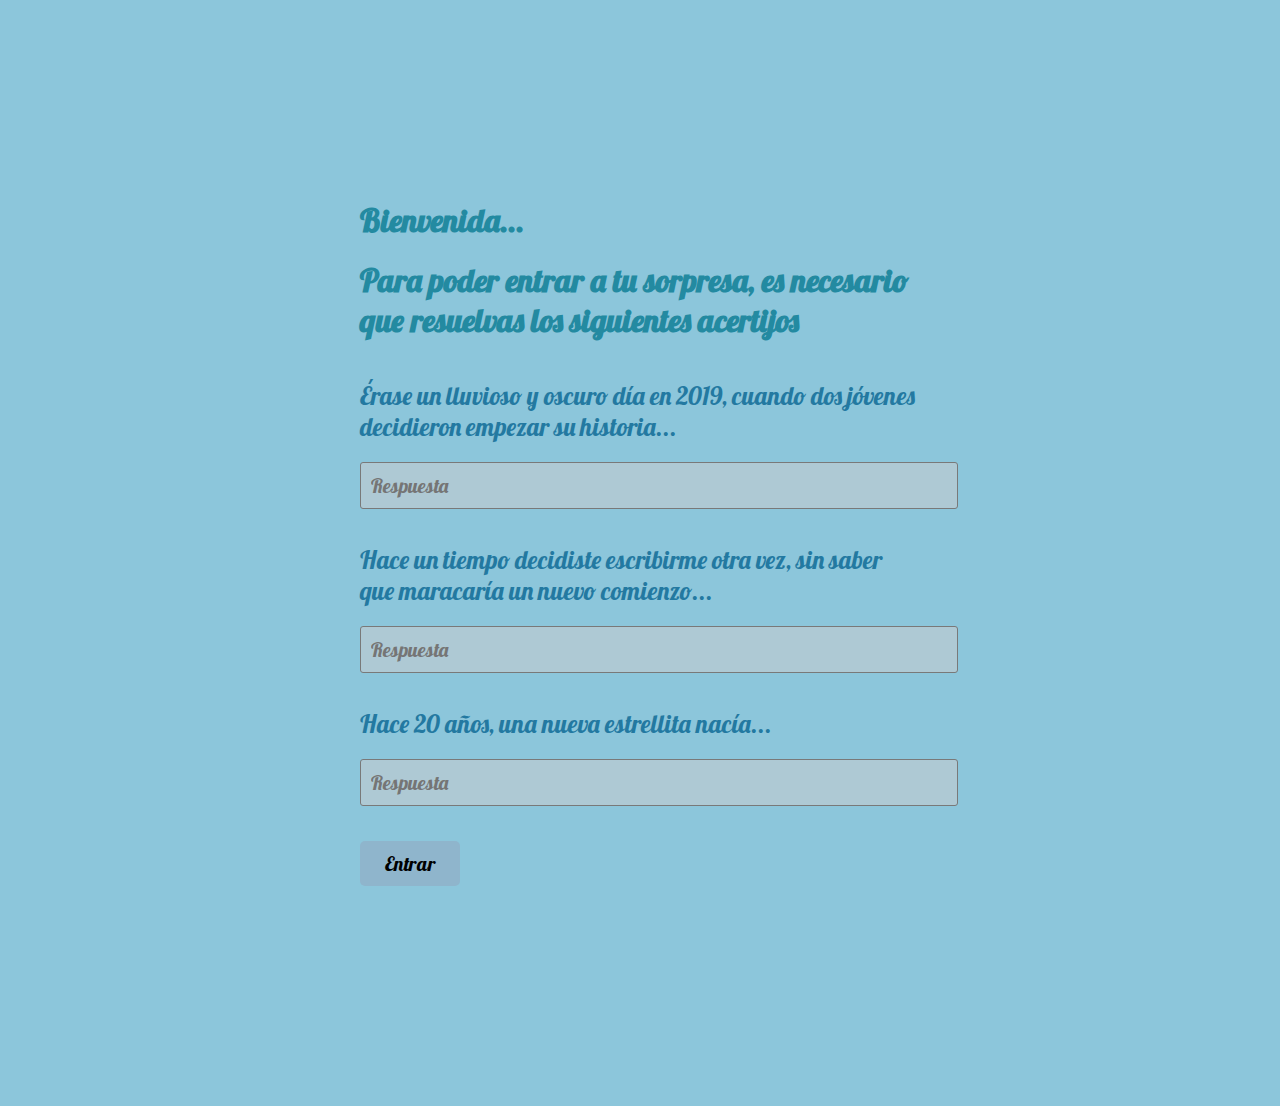
<file: index.html>
<!DOCTYPE html>
<html lang="en">

<head>
    <meta charset="UTF-8">
    <meta http-equiv="X-UA-Compatible" content="IE=edge">
    <meta name="viewport" content="width=device-width, initial-scale=1.0">
    <link rel="preconnect" href="https://fonts.googleapis.com">
    <link rel="preconnect" href="https://fonts.gstatic.com" crossorigin>
    <link href="https://fonts.googleapis.com/css2?family=Lobster&display=swap" rel="stylesheet">
    <link rel="icon" href="images/luna-icon.png" type="image/icon">
    <title>Bienvenida...</title>
    <style>
        body {
            font-family: 'Lobster', cursive;
            background-color: #8cc6db;
        }
        form {
            width: 600px;
            margin: 200px auto;
        }

        div {
            width: 100%;
            margin: 15px auto;
        }

        label {
            color: #2379a1;
            display: block;
            padding: 20px;
            font-size: 25px;
        }

        input {
            background-color: #aec9d4;
            width: 96%;
            padding: 10px;
            border: 1px solid #797979;
            font-size: 20px;
            margin-left: 20px;
            border-radius: 3px;
            font-family: 'Lobster', cursive;
            font-weight: light;
        }

        #button {
            margin: 20px;
            padding: 10px;
            width: 100px;
            border: none;
            outline: none;
            cursor: pointer;
            border-radius: 5px;
            font-size: 20px;
            font-family: 'Lobster', cursive;
            background-color: #8fb5cc;
        }
        h2 {
            margin: 20px;
            display: none;
            color: #235ea1;
        }
        h1 {
            margin: 20px;
            color: #238aa1;
        }
        img {
            width: 150px;
            height: 150px;
            display: none;
        }
    </style>
</head>

<body>
    <form action="">
        <h1>Bienvenida...</h1>
        <h1>Para poder entrar a tu sorpresa, es necesario que resuelvas los siguientes acertijos</h1>
        <div>
            <label for="">Érase un lluvioso y oscuro día en 2019, cuando dos jóvenes decidieron empezar su historia...</label>
            <input type="text" placeholder="Respuesta" id="Q1">
            <span></span>
        </div>
        <div>
            <label for="">Hace un tiempo decidiste escribirme otra vez, sin saber que maracaría un nuevo comienzo...</label>
            <input type="text" placeholder="Respuesta" id="Q2">
            <span></span>
        </div>
        <div>
            <label for="">Hace 20 años, una nueva estrellita nacía...</label>
            <input type="text" placeholder="Respuesta" id="Q3">
            <span></span>
        </div>
        <h2>Intenta nuevamente...</h2>
        <img src="images/kermit.png" alt="">
        <input type="button" value="Entrar" id="button">
    </form>
</body>
</html>
<script>
    const boton = document.querySelector('#button');
    const texto1 = document.querySelector('#Q1');
    const texto2 = document.querySelector('#Q2');
    const texto3 = document.querySelector('#Q3');
    const mensaje = document.querySelector('h2');
    const image = document.querySelector('img');
    const respuesta1 = '18';
    const respuesta2 = '12';
    const respuesta3 = '20';

    boton.addEventListener('click', () => {
        if (texto1.value == respuesta1 && texto2.value == respuesta2 && texto3.value == respuesta3) {
            location.replace('main.html');
        } else {
            mensaje.style.display = 'block';
            image.style.display = 'block';
        }
    });
</script>
</file>
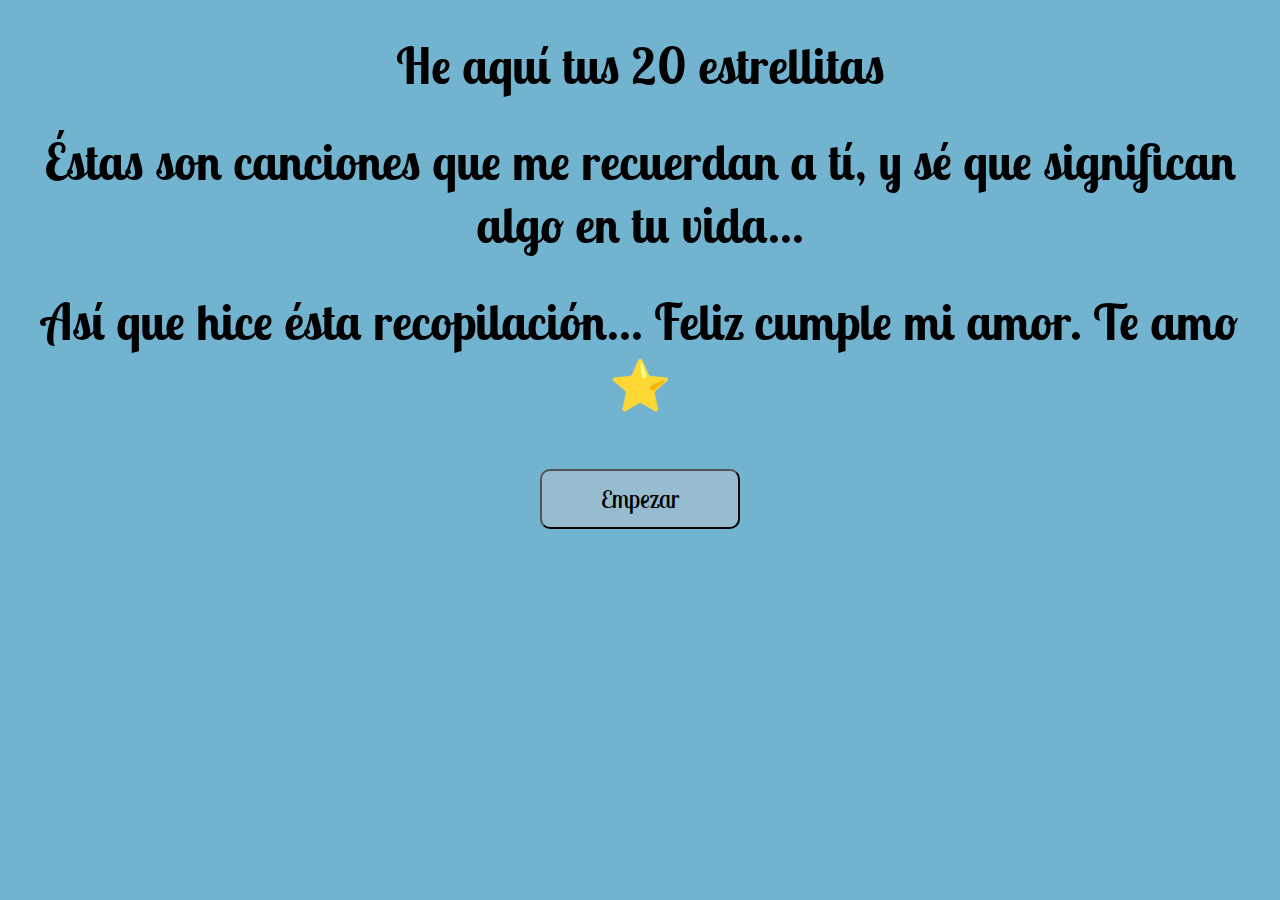
<file: 20 estrellitas.html>
<!DOCTYPE html>
<html lang="en">

<head>
    <meta charset="UTF-8">
    <meta http-equiv="X-UA-Compatible" content="IE=edge">
    <meta name="viewport" content="width=device-width, initial-scale=1.0">
    <link rel="preconnect" href="https://fonts.googleapis.com">
    <link rel="preconnect" href="https://fonts.gstatic.com" crossorigin>
    <link href="https://fonts.googleapis.com/css2?family=Lobster+Two&display=swap" rel="stylesheet">
    <link rel="icon" href="images/estrella-icon.png" type="image/icon">
    <title>Tus 20 estrellitas ⭐</title>
    <style>
        body {
            text-align: center;
            background-color: #72b3cf;
            font-family: 'Lobster Two', cursive;
            animation: appear 2s ease-in-out;
        }
        h1 {
            font-size: 50px;
        }
        .canciones {
            display: flex;
            gap: 50px;
            margin: 20px;
            display: none;
            animation: appear 1.5s ease-in-out;
        }
        input {
            width: 200px;
            height: 60px;
            border-radius: 10px;
            margin: 20px;
            cursor: pointer;
            background-color: #97bccf;
            font-family: 'Lobster Two', cursive;
            font-size: 25px;
            transition: background-color .5s ease;
        }
        input:hover {
            background-color: #a6cde0;
        }
        .imagen {
            display: flex;
            align-items: center;
            justify-content: center;
            display: none;
        }
        #msj, #regresar {
            display: none;
        }
        @keyframes appear {
            from {
                opacity: 0;
            }

            to {
                opacity: 100;
            }
        }
    </style>
</head>

<body>
    <h1>He aquí tus 20 estrellitas</h1>
    <h1>Éstas son canciones que me recuerdan a tí, y sé que significan algo en tu vida...</h1>
    <h1>Así que hice ésta recopilación... Feliz cumple mi amor. Te amo ⭐</h1>
    <div class="wrapper">
        <div class="canciones">
            <h1>⭐01.</h1>
            <iframe style="border-radius:12px"
                src="https://open.spotify.com/embed/track/1yvMUkIOTeUNtNWlWRgANS?utm_source=generator&theme=0"
                width="100%" height="152" frameBorder="0" allowfullscreen=""
                allow="autoplay; clipboard-write; encrypted-media; fullscreen; picture-in-picture"
                loading="lazy"></iframe>
        </div>
        <div class="canciones">
            <h1>⭐02.</h1>
            <iframe style="border-radius:12px"
                src="https://open.spotify.com/embed/track/6kwAbEjseqBob48jCus7Sz?utm_source=generator&theme=0"
                width="100%" height="152" frameBorder="0" allowfullscreen=""
                allow="autoplay; clipboard-write; encrypted-media; fullscreen; picture-in-picture"
                loading="lazy"></iframe>
        </div>
        <div class="canciones">
            <h1>⭐03.</h1>
            <iframe style="border-radius:12px"
                src="https://open.spotify.com/embed/track/23OXdR7YuUBVWh5hSnYJau?utm_source=generator&theme=0"
                width="100%" height="152" frameBorder="0" allowfullscreen=""
                allow="autoplay; clipboard-write; encrypted-media; fullscreen; picture-in-picture"
                loading="lazy"></iframe>
        </div>
        <div class="canciones">
            <h1>⭐04.</h1>
            <iframe style="border-radius:12px"
                src="https://open.spotify.com/embed/track/3ZCTVFBt2Brf31RLEnCkWJ?utm_source=generator" width="100%"
                height="152" frameBorder="0" allowfullscreen=""
                allow="autoplay; clipboard-write; encrypted-media; fullscreen; picture-in-picture"
                loading="lazy"></iframe>
        </div>
        <div class="canciones">
            <h1>⭐05.</h1>
            <iframe style="border-radius:12px"
                src="https://open.spotify.com/embed/track/5M9jOReAKGZ2AttVefFjTY?utm_source=generator&theme=0"
                width="100%" height="152" frameBorder="0" allowfullscreen=""
                allow="autoplay; clipboard-write; encrypted-media; fullscreen; picture-in-picture"
                loading="lazy"></iframe>
        </div>
        <div class="canciones">
            <h1>⭐06.</h1>
            <iframe style="border-radius:12px"
                src="https://open.spotify.com/embed/track/0FLv7eToXTdpyCsHNquVe7?utm_source=generator" width="100%"
                height="152" frameBorder="0" allowfullscreen=""
                allow="autoplay; clipboard-write; encrypted-media; fullscreen; picture-in-picture"
                loading="lazy"></iframe>
        </div>
        <div class="canciones">
            <h1>⭐07.</h1>
            <iframe style="border-radius:12px"
                src="https://open.spotify.com/embed/track/3dYD57lRAUcMHufyqn9GcI?utm_source=generator" width="100%"
                height="152" frameBorder="0" allowfullscreen=""
                allow="autoplay; clipboard-write; encrypted-media; fullscreen; picture-in-picture"
                loading="lazy"></iframe>
        </div>
        <div class="canciones">
            <h1>⭐08.</h1>
            <iframe style="border-radius:12px"
                src="https://open.spotify.com/embed/track/5HCXMBxZIVaVLXpyoqPM3g?utm_source=generator&theme=0"
                width="100%" height="152" frameBorder="0" allowfullscreen=""
                allow="autoplay; clipboard-write; encrypted-media; fullscreen; picture-in-picture"
                loading="lazy"></iframe>
        </div>
        <div class="canciones">
            <h1>⭐09.</h1>
            <iframe style="border-radius:12px"
                src="https://open.spotify.com/embed/track/2gMXnyrvIjhVBUZwvLZDMP?utm_source=generator" width="100%"
                height="152" frameBorder="0" allowfullscreen=""
                allow="autoplay; clipboard-write; encrypted-media; fullscreen; picture-in-picture"
                loading="lazy"></iframe>
        </div>
        <div class="canciones">
            <h1>⭐10.</h1>
            <iframe style="border-radius:12px"
                src="https://open.spotify.com/embed/track/1T7AiFL9ruKKwlONN35Vh0?utm_source=generator" width="100%"
                height="152" frameBorder="0" allowfullscreen=""
                allow="autoplay; clipboard-write; encrypted-media; fullscreen; picture-in-picture"
                loading="lazy"></iframe>
        </div>
        <div class="canciones">
            <h1>⭐11.</h1>
            <iframe style="border-radius:12px"
                src="https://open.spotify.com/embed/track/3di5hcvxxciiqwMH1jarhY?utm_source=generator" width="100%"
                height="152" frameBorder="0" allowfullscreen=""
                allow="autoplay; clipboard-write; encrypted-media; fullscreen; picture-in-picture"
                loading="lazy"></iframe>
        </div>
        <div class="canciones">
            <h1>⭐12.</h1>
            <iframe style="border-radius:12px"
                src="https://open.spotify.com/embed/track/5HeKOKc4phmLn8e4I7EkzD?utm_source=generator&theme=0"
                width="100%" height="152" frameBorder="0" allowfullscreen=""
                allow="autoplay; clipboard-write; encrypted-media; fullscreen; picture-in-picture"
                loading="lazy"></iframe>
        </div>
        <div class="canciones">
            <h1>⭐13.</h1>
            <iframe style="border-radius:12px"
                src="https://open.spotify.com/embed/track/5UdJ8CYTtVk5zzqhbPMA18?utm_source=generator" width="100%"
                height="152" frameBorder="0" allowfullscreen=""
                allow="autoplay; clipboard-write; encrypted-media; fullscreen; picture-in-picture"
                loading="lazy"></iframe>
        </div>
        <div class="canciones">
            <h1>⭐14.</h1>
            <iframe style="border-radius:12px"
                src="https://open.spotify.com/embed/track/4Tbuh5q66Ygubei5Xru4jB?utm_source=generator" width="100%"
                height="152" frameBorder="0" allowfullscreen=""
                allow="autoplay; clipboard-write; encrypted-media; fullscreen; picture-in-picture"
                loading="lazy"></iframe>
        </div>
        <div class="canciones">
            <h1>⭐15.</h1>
            <iframe style="border-radius:12px"
                src="https://open.spotify.com/embed/track/7exHT4swWOKL5addPeqkLP?utm_source=generator" width="100%"
                height="152" frameBorder="0" allowfullscreen=""
                allow="autoplay; clipboard-write; encrypted-media; fullscreen; picture-in-picture"
                loading="lazy"></iframe>
        </div>
        <div class="canciones">
            <h1>⭐16.</h1>
            <iframe style="border-radius:12px"
                src="https://open.spotify.com/embed/track/7HMz8o0m7ASQ3ImFPfhWTY?utm_source=generator" width="100%"
                height="152" frameBorder="0" allowfullscreen=""
                allow="autoplay; clipboard-write; encrypted-media; fullscreen; picture-in-picture"
                loading="lazy"></iframe>
        </div>
        <div class="canciones">
            <h1>⭐17.</h1>
            <iframe style="border-radius:12px"
                src="https://open.spotify.com/embed/track/5XeFesFbtLpXzIVDNQP22n?utm_source=generator" width="100%"
                height="152" frameBorder="0" allowfullscreen=""
                allow="autoplay; clipboard-write; encrypted-media; fullscreen; picture-in-picture"
                loading="lazy"></iframe>
        </div>
        <div class="canciones">
            <h1>⭐18.</h1>
            <iframe style="border-radius:12px"
                src="https://open.spotify.com/embed/track/0BxE4FqsDD1Ot4YuBXwAPp?utm_source=generator" width="100%"
                height="152" frameBorder="0" allowfullscreen=""
                allow="autoplay; clipboard-write; encrypted-media; fullscreen; picture-in-picture"
                loading="lazy"></iframe>
        </div>
        <div class="canciones">
            <h1>⭐19.</h1>
            <iframe style="border-radius:12px"
                src="https://open.spotify.com/embed/track/4BdGO1CaObRD4La9l5Zanz?utm_source=generator" width="100%"
                height="152" frameBorder="0" allowfullscreen=""
                allow="autoplay; clipboard-write; encrypted-media; fullscreen; picture-in-picture"
                loading="lazy"></iframe>
        </div>
        <div class="canciones">
            <h1>⭐20.</h1>
            <iframe style="border-radius:12px"
                src="https://open.spotify.com/embed/track/3w3y8KPTfNeOKPiqUTakBh?utm_source=generator" width="100%"
                height="152" frameBorder="0" allowfullscreen=""
                allow="autoplay; clipboard-write; encrypted-media; fullscreen; picture-in-picture"
                loading="lazy"></iframe>
        </div>
        <div class="imagen">
            <img src="images/kermit-love-1.png" alt="">
        </div>
        <h1 id="msj">Espero que te haya gustado!</h1>
        <div>
            <input type="button" value="Empezar" id="siguiente">
            <input type="button" value="Regresar" id="regresar">
        </div>
    </div>
</body>

</html>
<script>
    const canciones = document.querySelectorAll('.canciones');
    const siguiente = document.querySelector('#siguiente');
    const imagen = document.querySelector('.imagen');
    const body = document.querySelector('body');
    const regresar = document.querySelector('#regresar');
    const mensaje = document.querySelector('#msj');
    const colores = [
        '#a6cde0',
        '#a6bee0',
        '#a6ade0',
        '#bea6e0',
        '#a6e0de',
        '#a6e0cf',
        '#b3c1c7',
        '#e5e5e5',
        '#e6edef',
        '#bfd7e8',
        '#f0f0f2',
        '#a5e2e4',
        '#f1eef6',
        '#bfd8d6',
        '#c9e8e8',
        '#dff1f1',
        '#96c1bd',
        '#93c0de',
        '#cbe8ea',
        '#c0dee7'
    ]
    let i = 0;
    siguiente.addEventListener('click', () => {
        if (i <= 20) {
            canciones[i].style.display = 'flex';
            body.style.backgroundColor = colores[i];
            siguiente.style.backgroundColor = colores[i];
            i++
            if (i > 0) {
                siguiente.value = 'Siguiente';
            }
        }

        if (i == 20) {
            imagen.style.display = 'flex';
            mensaje.style.display = 'block';
            regresar.style.display = 'inline';
            regresar.style.backgroundColor = colores[i-1];
            regresar.addEventListener('click', () => {
                location.replace('main.html');
            })
        }
    })
</script>
</file>
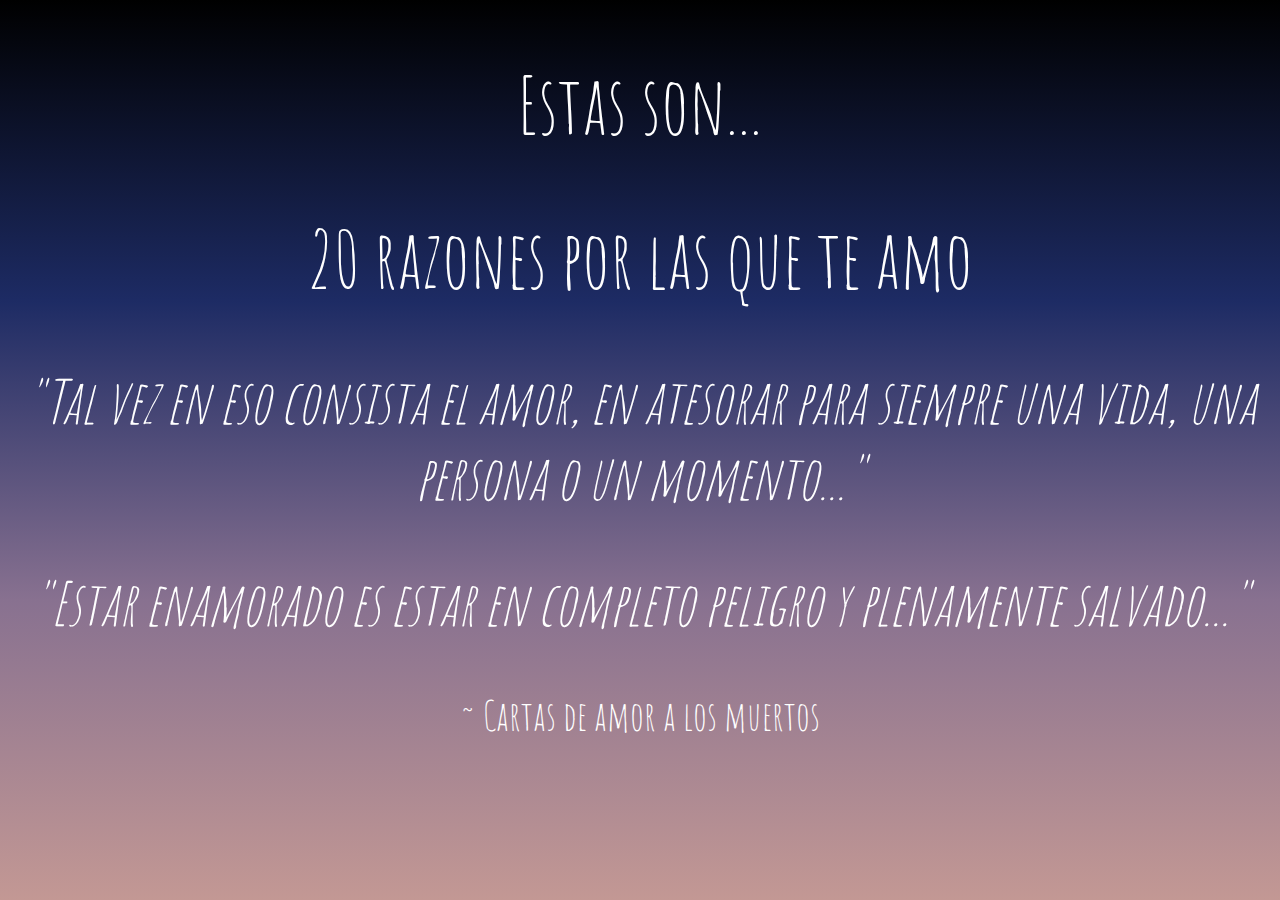
<file: 20 razones.html>
<!DOCTYPE html>
<html lang="en">

<head>
    <meta charset="UTF-8">
    <meta http-equiv="X-UA-Compatible" content="IE=edge">
    <meta name="viewport" content="width=device-width, initial-scale=1.0">
    <link rel="preconnect" href="https://fonts.googleapis.com">
    <link rel="preconnect" href="https://fonts.gstatic.com" crossorigin>
    <link href="https://fonts.googleapis.com/css2?family=Amatic+SC&display=swap" rel="stylesheet">
    <link rel="icon" href="images/corazon-icon.png" type="image/icon">
    <title>20 razones</title>
    <style>
        body {
            text-align: center;
            background: linear-gradient(black, #1D2B64, #887190, #c39894);
            background-repeat: no-repeat;
            background-attachment: fixed;
            font-family: 'Amatic SC', cursive;
            color: white;
            font-size: 40px;
        }

        h2 {
            font-style: italic;
            font-weight: lighter;
        }

        h1 {
            font-weight: lighter;
        }

        .razones {
            display: none;
        }

        #line1 {
            animation: appear 2s ease-in-out;
        }

        #line2 {
            animation: appear 6s ease-in-out;
        }

        h2,
        span {
            animation: appear 8s ease-in-out;
        }

        .razones {
            animation: appear .5s ease-in-out;
            font-weight: lighter;
        }

        a {
            color: white;
            text-decoration: none;
            display: none;
        }

        @keyframes appear {
            from {
                opacity: 0;
            }

            to {
                opacity: 100;
            }
        }
    </style>
</head>

<body>
    <h1 id="line1">Estas son...</h1>
    <h1 id="line2">20 razones por las que te amo</h1>
    <h2>"Tal vez en eso consista el amor, en atesorar para siempre una vida, una persona o un momento..."</h2>
    <h2>"Estar enamorado es estar en completo peligro y plenamente salvado..."</h2>
    <span id="line3">~ Cartas de amor a los muertos</span>
    <h1 class="razones">Porque me haces reir</h1>
    <h1 class="razones">Porque te gusto como soy</h1>
    <h1 class="razones">Porque alegras mis días</h1>
    <h1 class="razones">Porque sabes amar</h1>
    <h1 class="razones">Porque me enseñaste a amar</h1>
    <h1 class="razones">Porque me demostraste que es posible volver a confiar</h1>
    <h1 class="razones">Porque me enseñaste tu mundo</h1>
    <h1 class="razones">Porque tu sonrisa me llena</h1>
    <h1 class="razones">Porque a pesar de todo, sigues conmigo</h1>
    <h1 class="razones">Porque vales absolutamente la pena</h1>
    <h1 class="razones">Porque me enseñaste a creer en el amor nuevamente</h1>
    <h1 class="razones">Porque eres extremadamente lista</h1>
    <h1 class="razones">Porque eres valiente</h1>
    <h1 class="razones">Porque eres fuerte</h1>
    <h1 class="razones">Porque siempre logras seguir, no te rindes</h1>
    <h1 class="razones">Porque me dejaste conocer tu lado sensible, y cuidar de él</h1>
    <h1 class="razones">Porque decidiste darme el privilegio de conocerte y amarte</h1>
    <h1 class="razones">Porque me haces felíz</h1>
    <h1 class="razones">Porque tienes metas, sueños y deseos, los cuales te quiero ver cumplir</h1>
    <h1 class="razones">Y finalmente, porque eres un ser maravilloso, que lleva la belleza y fuerza de las estrellas en
        su interior.</h1>
    <a href="main.html">Regresar...</a>
</body>

</html>
<script>
    const razones = document.querySelectorAll('.razones');
    const regresar = document.querySelector('a');
    let i = 0;
    const coraline = new Audio('audio/coraline.mp3');
    setInterval(() => {
        if (i <= 20) {
            console.log(i);
            if (i == 0) {
                razones[i].style.display = 'block';
            } else if (i == 20) {
                regresar.style.display = 'block';
                razones[i].style.display = 'block';
            }
            else {
                razones[i - 1].style.display = 'none';
                razones[i].style.display = 'block';
            }
            i++;
        }
    }, 5000);
    let playing = false;
    window.addEventListener('click', () => {
        if (!playing) {
            coraline.play();
            playing = true;
        }
    })
</script>
</file>
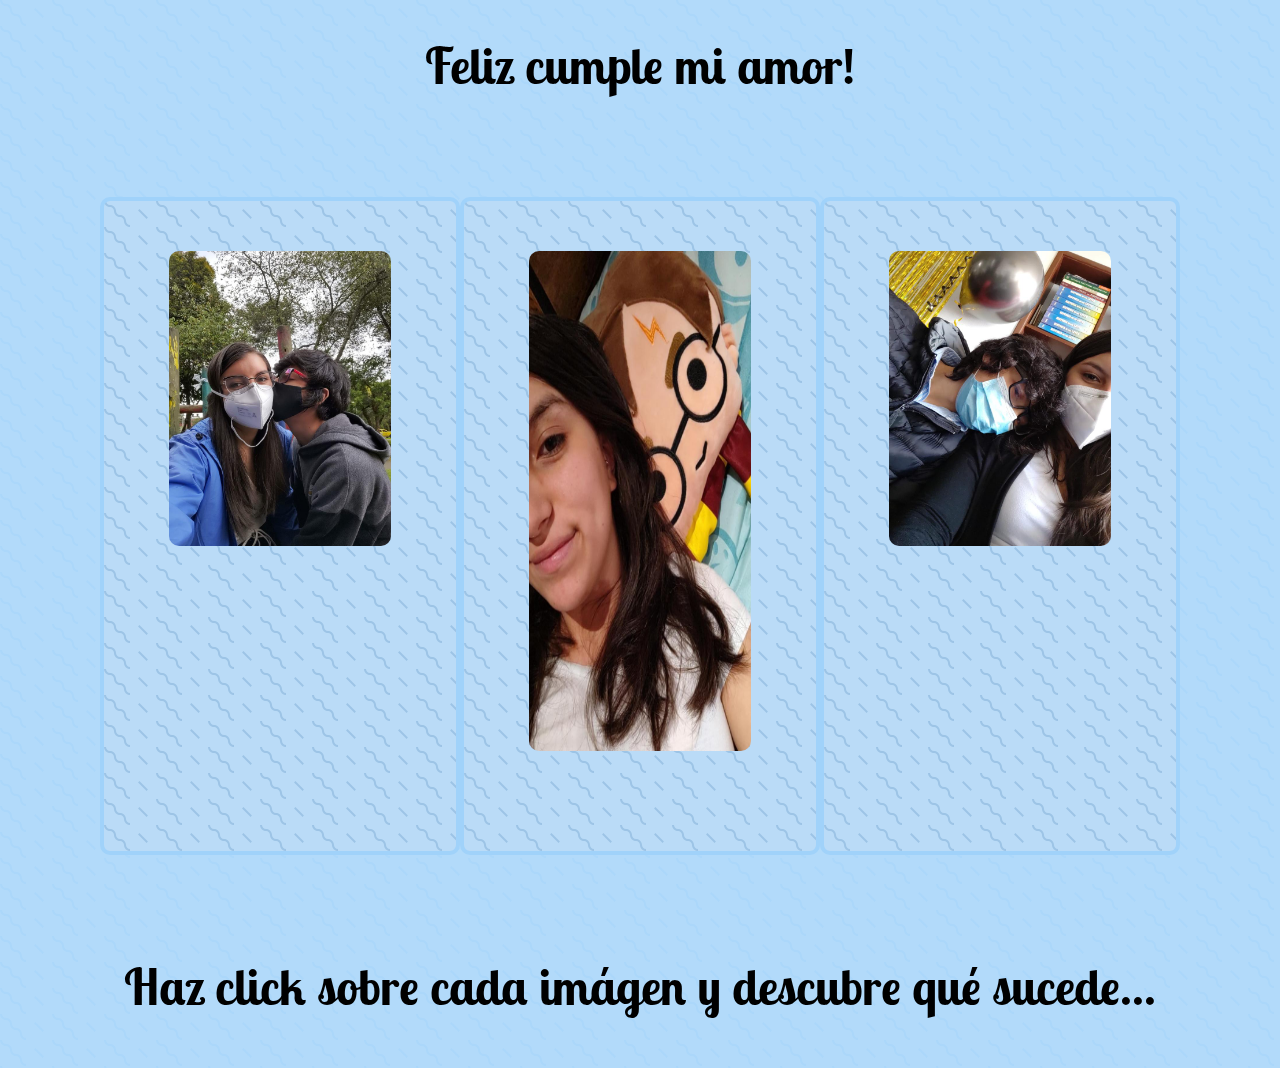
<file: main.html>
<!DOCTYPE html>
<html lang="es">
<head>
    <meta charset="UTF-8">
    <meta http-equiv="X-UA-Compatible" content="IE=edge">
    <meta name="viewport" content="width=device-width, initial-scale=1.0">
    <link rel="stylesheet" href="styles/style.css">
    <link rel="preconnect" href="https://fonts.googleapis.com">
    <link rel="preconnect" href="https://fonts.gstatic.com" crossorigin>
    <link href="https://fonts.googleapis.com/css2?family=Satisfy&display=swap" rel="stylesheet">
    <link rel="preconnect" href="https://fonts.googleapis.com">
    <link rel="preconnect" href="https://fonts.gstatic.com" crossorigin>
    <link href="https://fonts.googleapis.com/css2?family=Cookie&family=Sacramento&display=swap" rel="stylesheet">
    <link rel="icon" href="images/dino-icon.png" type="image/icon">
    <title>Feliz cumple ale!</title>
</head>
<body>
    <h1 class="titulo">Feliz cumple mi amor!</h1>
    <div class="container">
        <div class="parte1-cont">
            <div class="parte1">
                <div class="foto">
                    <img src="images/imagen 1.jpg" alt="" id="img1">
                </div>
            </div>
            <div class="parte1">
                <div class="foto-mid">
                    <img src="images/imagen 5.jpg" alt="" id="img2">
                </div>
            </div>
            <div class="parte1">
                <div class="foto">
                    <img src="images/imagen 4.jpg" alt="" id="img3">
                </div>
            </div>
        </div>
    </div>
    <h1 id="msj">Haz click sobre cada imágen y descubre qué sucede...</h1>
</body>
</html>
<script src="scripts/main.js"></script>
</file>
<file: styles/style.css>
@import url('https://fonts.googleapis.com/css2?family=Lobster&display=swap');
@import url('https://fonts.googleapis.com/css2?family=Pacifico&display=swap');
@import url('https://fonts.googleapis.com/css2?family=Lobster+Two&display=swap');

body {
    background-color: #b2dafa;
    background-image: url("data:image/svg+xml,%3Csvg width='52' height='26' viewBox='0 0 52 26' xmlns='http://www.w3.org/2000/svg'%3E%3Cg fill='none' fill-rule='evenodd'%3E%3Cg fill='%23a0d2fa' fill-opacity='0.4'%3E%3Cpath d='M10 10c0-2.21-1.79-4-4-4-3.314 0-6-2.686-6-6h2c0 2.21 1.79 4 4 4 3.314 0 6 2.686 6 6 0 2.21 1.79 4 4 4 3.314 0 6 2.686 6 6 0 2.21 1.79 4 4 4v2c-3.314 0-6-2.686-6-6 0-2.21-1.79-4-4-4-3.314 0-6-2.686-6-6zm25.464-1.95l8.486 8.486-1.414 1.414-8.486-8.486 1.414-1.414z' /%3E%3C/g%3E%3C/g%3E%3C/svg%3E");
    font-family: 'Lobster Two', cursive;
    margin: 0;
    padding: 0;
    text-align: center;
    animation: appear 2s ease-in-out;
}

.titulo {
    text-align: center;
    font-size: 50px;
}

.container {
    margin: 100px;
}

.parte1 {
    background-color: #badbf7;
    background-image: url("data:image/svg+xml,%3Csvg width='52' height='26' viewBox='0 0 52 26' xmlns='http://www.w3.org/2000/svg'%3E%3Cg fill='none' fill-rule='evenodd'%3E%3Cg fill='%2370a2cd' fill-opacity='0.4'%3E%3Cpath d='M10 10c0-2.21-1.79-4-4-4-3.314 0-6-2.686-6-6h2c0 2.21 1.79 4 4 4 3.314 0 6 2.686 6 6 0 2.21 1.79 4 4 4 3.314 0 6 2.686 6 6 0 2.21 1.79 4 4 4v2c-3.314 0-6-2.686-6-6 0-2.21-1.79-4-4-4-3.314 0-6-2.686-6-6zm25.464-1.95l8.486 8.486-1.414 1.414-8.486-8.486 1.414-1.414z' /%3E%3C/g%3E%3C/g%3E%3C/svg%3E");
    border: rgb(160, 210, 250) 4px solid;
    text-align: center;
    width: 600px;
    height: 650px;
    margin: 0 auto;
    border-radius: 10px;
}

.foto img {
    width: 70%;
    margin-top: 50px;
    border-radius: 10px;
    cursor: pointer;
    transition: 0.5s all ease-in-out;
}

.foto img:hover {
    transform: scale(1.1);
}

.foto {
    width: 90%;
    margin: 0 auto;
}

.foto h1 {
    margin-top: 10px;
}

.parte1-cont {
    display: flex;
}

.foto-mid {
    width: 90%;
    margin: 0 auto;
}

.foto-mid img {
    width: 70%;
    height: 500px;
    margin-top: 50px;
    border-radius: 10px;
    transition: 0.5s all ease-in-out;
    cursor: pointer;
}

.foto-mid img:hover {
    transform: scale(1.1);
}

.foto-mid h1 {
    margin-top: 10px;
}

#msj {
    font-size: 50px;
    margin: 50px;
}

@keyframes appear {
    from {opacity: 0;}
    to {opacity: 100;}
}
</file>
